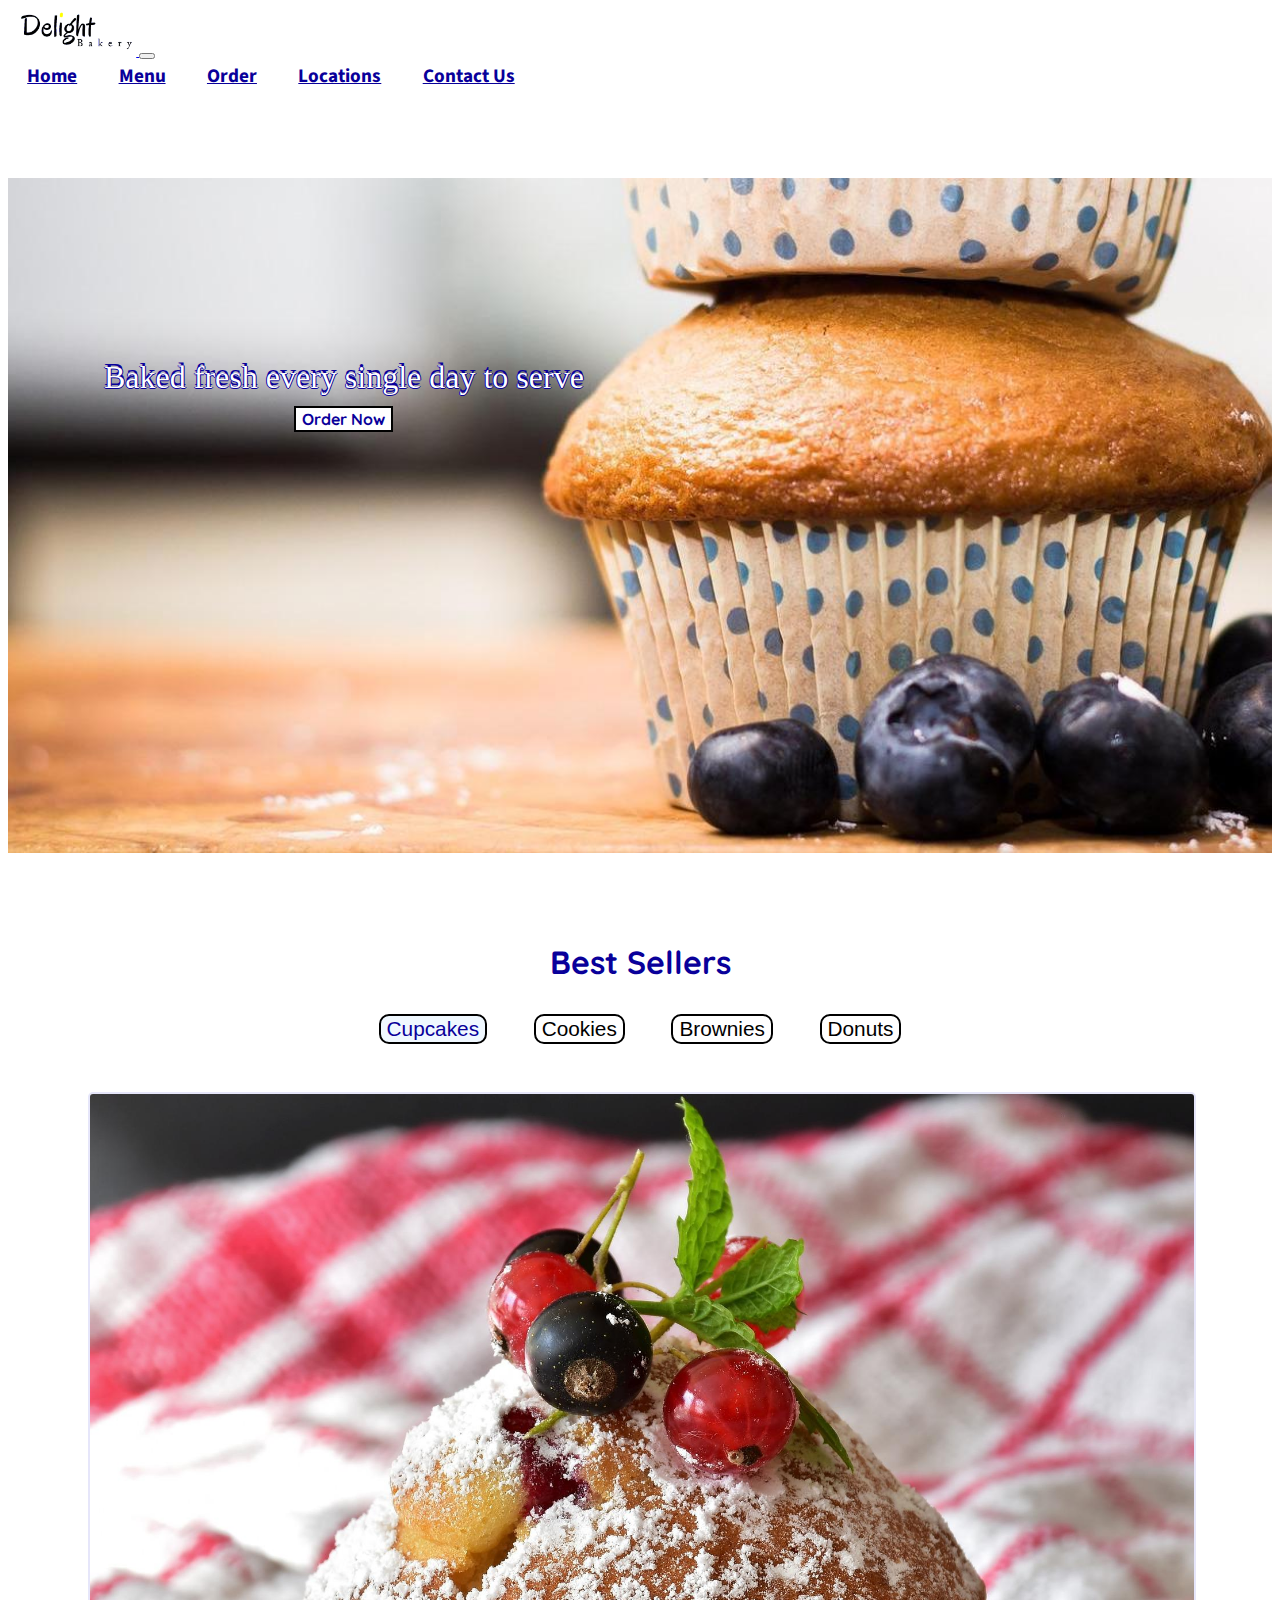
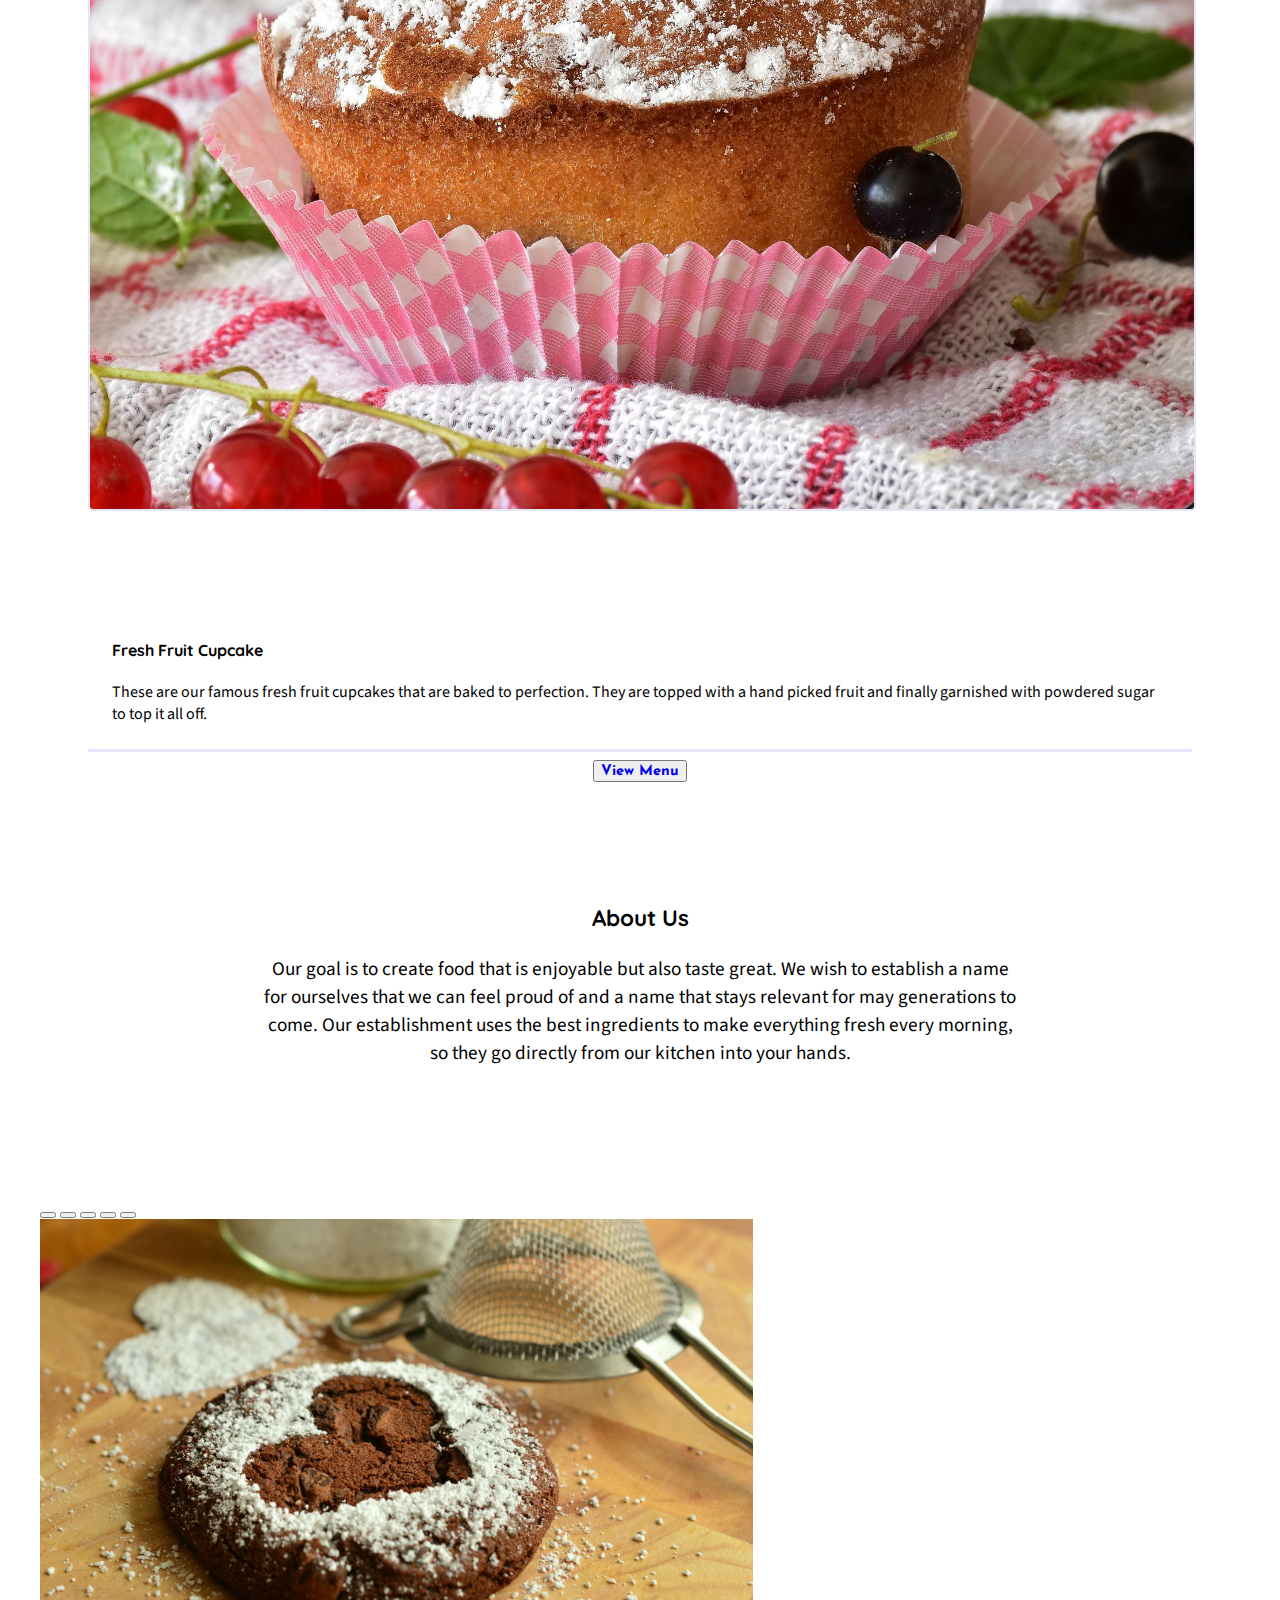
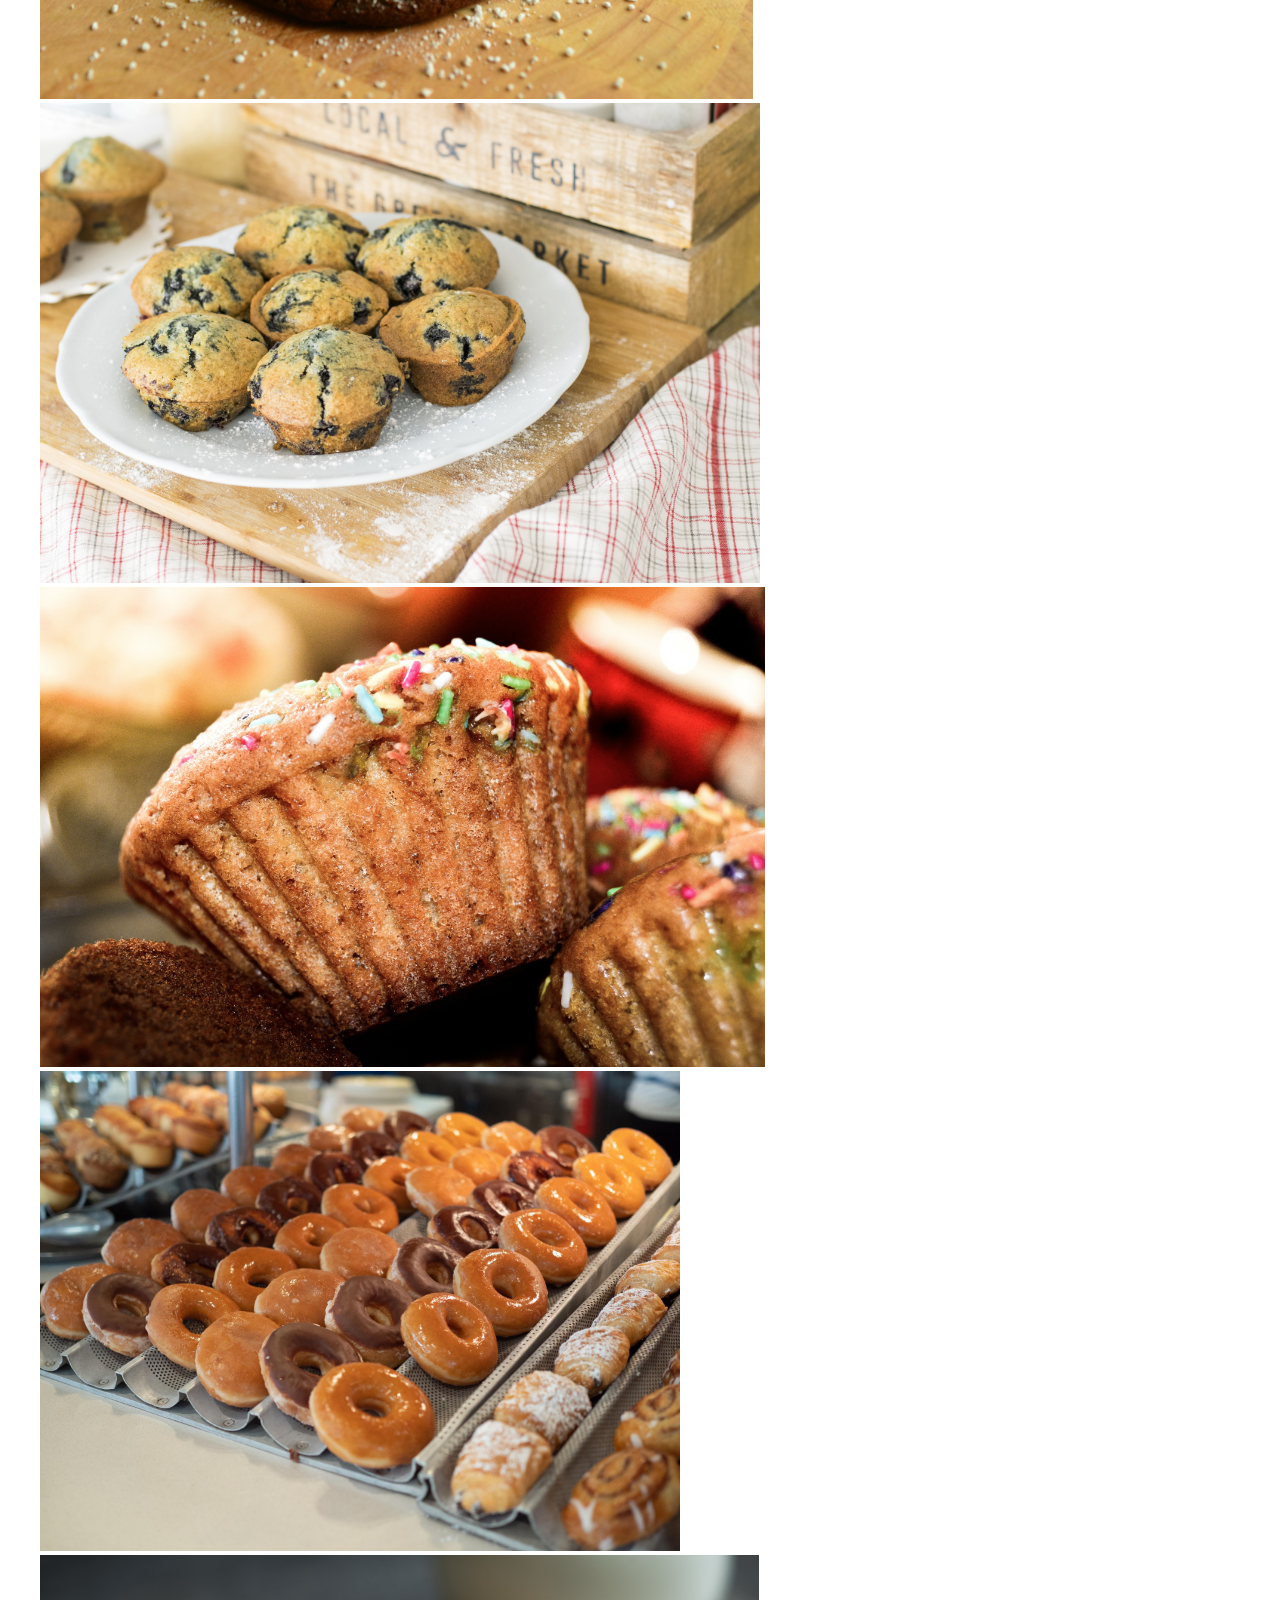
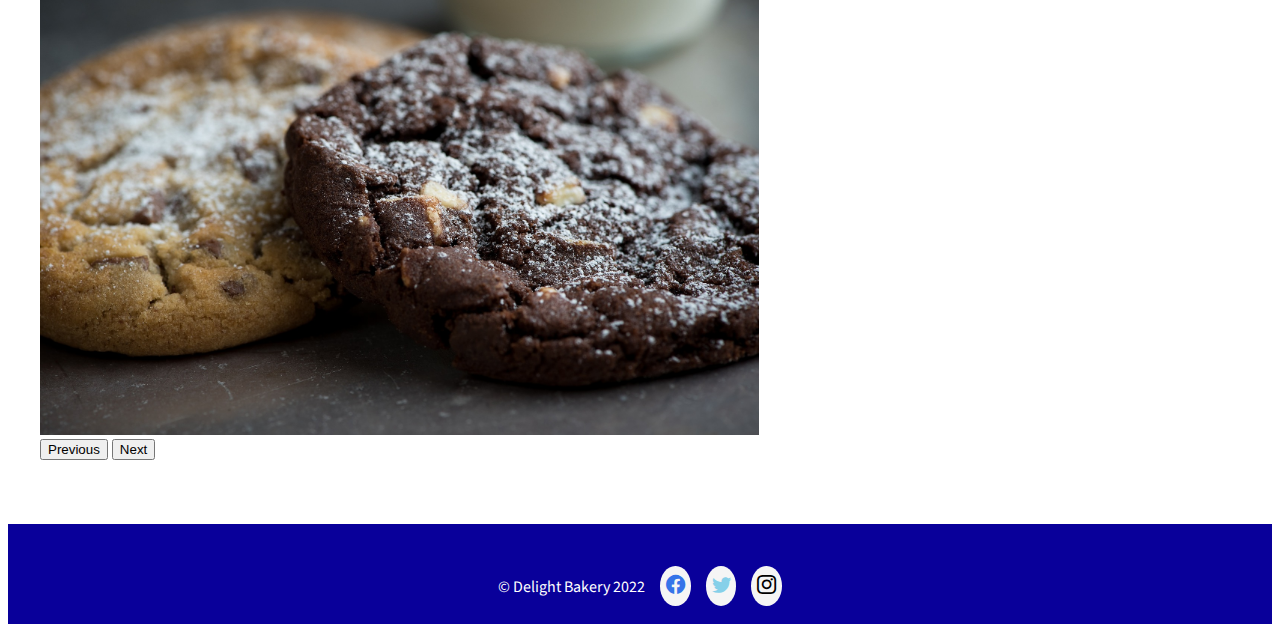
<file: index.html>
<!DOCTYPE html>
<html lang="en">
<head>
    <meta charset="UTF-8">
    <meta http-equiv="X-UA-Compatible" content="IE=edge">
    <meta name="viewport" content="width=device-width, initial-scale=1.0">

    <!-- CSS -->
    <link rel="stylesheet" href="css/global.css">
    <link rel="stylesheet" href="css/index.css">

    <!-- Favicon -->
    <link rel="shortcut icon"  href="images/favicon.ico">    

    <!-- Bootstrap CSS -->
    <link href="https://cdn.jsdelivr.net/npm/bootstrap@5.1.3/dist/css/bootstrap.min.css" rel="stylesheet" integrity="sha384-1BmE4kWBq78iYhFldvKuhfTAU6auU8tT94WrHftjDbrCEXSU1oBoqyl2QvZ6jIW3" crossorigin="anonymous">

    <!-- Bootstrap Icons -->
    <link rel="stylesheet" href="https://cdn.jsdelivr.net/npm/bootstrap-icons@1.8.1/font/bootstrap-icons.css">

    <!-- jQuery -->
    <script src="https://ajax.googleapis.com/ajax/libs/jquery/3.3.1/jquery.min.js"></script>
    <script type="text/javascript" src="js/index.js"></script>

    <!-- Google Fonts -->
    <link rel="preconnect" href="https://fonts.googleapis.com">
    <link rel="preconnect" href="https://fonts.gstatic.com" crossorigin>
    <link href="https://fonts.googleapis.com/css2?family=Josefin+Sans:wght@400;600&family=Quicksand:wght@400;700&family=Source+Sans+Pro:wght@400;700&display=swap" rel="stylesheet">

    <title>Delight Bakery</title>
</head>
<body>
    <!-- Nav -->
    <nav class="navbar navbar-light navbar-expand-lg fixed-top">
        <div class="container-fluid">
            <a class="navbar-brand" href="index.html">
                <img id="logo" src="images/logo.png" alt="logo">
            </a>
            <button class="navbar-toggler" type="button" data-bs-toggle="collapse" data-bs-target="#navbarNavAltMarkup" aria-controls="navbarNavAltMarkup" aria-expanded="false" aria-label="Toggle navigation">
                <span class="navbar-toggler-icon"></span>
            </button>
            <div class="collapse navbar-collapse" id="navbarNavAltMarkup">
                <div class="navbar-nav ms-auto">
                    <a class="nav-link active" aria-current="page" href="index.html">Home</a>
                    <a class="nav-link" href="menu.html">Menu</a>
                    <a class="nav-link" href="order.html">Order</a>
                    <a class="nav-link" href="location.html">Locations</a>
                    <a class="nav-link" href="contact.html">Contact Us</a>
                </div>
            </div>
        </div>
    </nav>
    
    <!-- Main -->
    <main>
        <!-- Hero Image -->
        <div id="heroImage">
            <img src="images/hero1.jpg" alt="hero">
            <div class="col-md-4" id="heroText">Baked fresh every single day to serve
                <br>
                <button id="order" class="btn">
                    <a href="order.html">Order Now</a>
                </button>
            </div>
        </div>

        <!-- Food Items Nav-->
        <div>
            <h1>Best Sellers</h1>

            <div id="foodItems">
                <button id="homeCupcakes" class="btn clicked">Cupcakes</button>
                <button id="homeCookies" class="btn">Cookies</button>
                <button id="homeBrownies" class="btn">Brownies</button>
                <button id="homeDonuts" class="btn">Donuts</button>
            </div>
    
            <div id="foodDisplay" class="row mb-5">
                <!-- Food Image -->
                <div id="foodPic" class="col-md">
                    <img class="h-cupcake" src="images/fruitCupcake.jpg" alt="cupcake">
                    <img class="h-cookie" src="images/chocolatechipCookie.jpg" alt="cookie" style="display: none;">
                    <img class="h-brownie" src="images/fudgeBrownie.jpg" alt="brownie" style="display: none;">
                    <img class="h-donut" src="images/glazedDonut.jpg" alt="donut" style="display: none;">
                </div>
    
                <!-- Food Image Description -->
                <div id="foodDescript" class="col-md">
                    <div class="descript h-cupcake">
                        <h4>Fresh Fruit Cupcake</h4>
                        <p>These are our famous fresh fruit cupcakes that are baked to perfection. They are topped with a hand picked fruit and finally garnished with powdered sugar to top it all off.</p>
                    </div>
                    <div class="descript h-cookie" style="display: none;">
                        <h4>Chocolate Chip Cookies</h4>
                        <p>A cookie with chocolate chips embedded inside and outside.</p>
                    </div>
                    <div class="descript h-brownie" style="display: none;">
                        <h4>Fudge Brownies</h4>
                        <p>These brownies are well-known to be moist and chewy, the perfect combination. Encrusted with a marshmallow top to add even more flavor and texture.</p>
                    </div>
                    <div class="descript h-donut" style="display: none;">
                        <h4>Glazed Donuts</h4>
                        <p>Our signature donuts come in a variety of glazes. Fully covered in chocolate, or opt for a caramel chocolate glaze.</p>
                    </div>
                    <button class="btn">
                        <a id="homeMenuBtn" href="menu.html#cupcakeSection">View Menu</a>
                    </button>
                </div>
            </div>
        </div>
        
        <!-- About -->
        <div id="about">
            <h3><b>About Us</b></h3>
            <p>Our goal is to create food that is enjoyable but also taste great. We wish to establish a name for ourselves that we can feel proud of and a name that stays relevant for may generations to come. Our establishment uses the best ingredients to make everything fresh every morning, so they go directly from our kitchen into your hands.</p>
        </div>

        <!-- Carousel -->
        <div id="carouselExampleIndicators" class="carousel carousel-dark slide carousel-fade" data-bs-ride="carousel">
            <div class="carousel-indicators">
                <button type="button" data-bs-target="#carouselExampleIndicators" data-bs-slide-to="0" class="active" aria-current="true" aria-label="Slide 1"></button>
                <button type="button" data-bs-target="#carouselExampleIndicators" data-bs-slide-to="1" aria-label="Slide 2"></button>
                <button type="button" data-bs-target="#carouselExampleIndicators" data-bs-slide-to="2" aria-label="Slide 3"></button>
                <button type="button" data-bs-target="#carouselExampleIndicators" data-bs-slide-to="3" aria-label="Slide 4"></button>
                <button type="button" data-bs-target="#carouselExampleIndicators" data-bs-slide-to="4" aria-label="Slide 5"></button>
            </div>
            <div class="carousel-inner">
                <div class="carousel-item active">
                    <img src="images/heartCookie.jpg" class="d-block w-100" alt="cupcake">
                </div>
                <div class="carousel-item">
                    <img src="images/blueberryMuffins.jpg" class="d-block w-100" alt="muffin">
                </div>
                <div class="carousel-item">
                    <img src="images/sprinkleCupcake.jpg" class="d-block w-100" alt="cupcake">
                </div>
                <div class="carousel-item">
                    <img src="images/donuts-display.jpg" class="d-block w-100" alt="donut">
                </div>
                <div class="carousel-item">
                    <img src="images/doubleCookie.jpg" class="d-block w-100" alt="cookie">
                </div>
            </div>
            <button class="carousel-control-prev" type="button" data-bs-target="#carouselExampleIndicators" data-bs-slide="prev">
              <span class="carousel-control-prev-icon" aria-hidden="true"></span>
              <span class="visually-hidden">Previous</span>
            </button>
            <button class="carousel-control-next" type="button" data-bs-target="#carouselExampleIndicators" data-bs-slide="next">
              <span class="carousel-control-next-icon" aria-hidden="true"></span>
              <span class="visually-hidden">Next</span>
            </button>
        </div>
    </main>
    
    <!-- Footer -->
    <footer>
        <p>&copy; Delight Bakery 2022 &nbsp; &nbsp; <i class="bi bi-facebook" style="color: rgb(53, 116, 233)"></i> &nbsp; &nbsp; <i class="bi bi-twitter" style="color: rgb(134, 208, 233)"></i>  &nbsp; &nbsp; <i class="bi bi-instagram" style="color: black"></i></p>
    </footer>

    <!-- Bootstrap Bundle with Popper -->
    <script src="https://cdn.jsdelivr.net/npm/bootstrap@5.1.3/dist/js/bootstrap.bundle.min.js" integrity="sha384-ka7Sk0Gln4gmtz2MlQnikT1wXgYsOg+OMhuP+IlRH9sENBO0LRn5q+8nbTov4+1p" crossorigin="anonymous"></script>
    
</body>
</html>
</file>
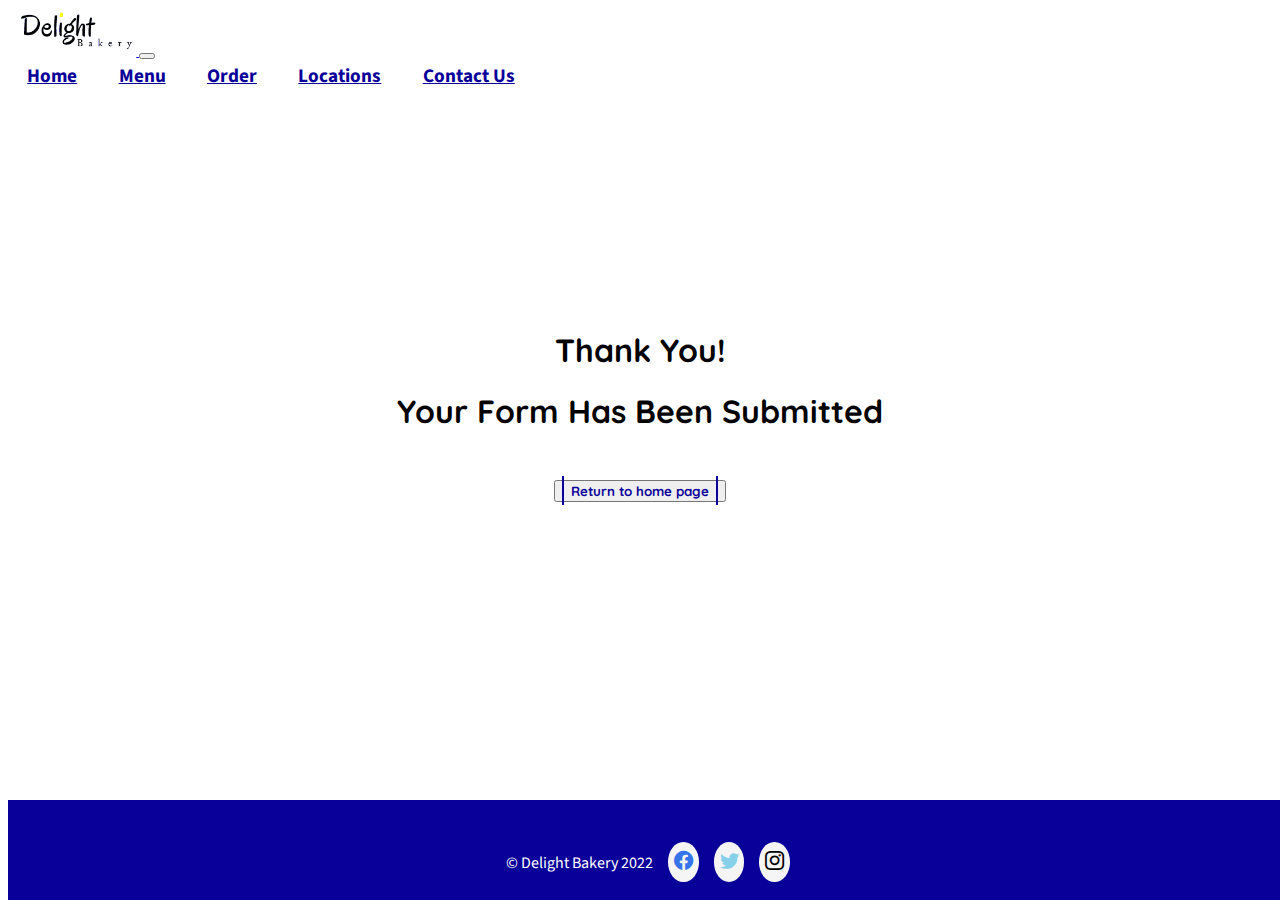
<file: contact-submitted.html>
<!DOCTYPE html>
<html lang="en">
<head>
    <meta charset="UTF-8">
    <meta http-equiv="X-UA-Compatible" content="IE=edge">
    <meta name="viewport" content="width=device-width, initial-scale=1.0">

    <!-- CSS -->
    <link rel="stylesheet" href="css/global.css">
    <link rel="stylesheet" href="css/contact.css">

    <!-- Favicon -->
    <link rel="shortcut icon"  href="images/favicon.ico"> 

    <!-- Bootstrap CSS -->
    <link href="https://cdn.jsdelivr.net/npm/bootstrap@5.1.3/dist/css/bootstrap.min.css" rel="stylesheet" integrity="sha384-1BmE4kWBq78iYhFldvKuhfTAU6auU8tT94WrHftjDbrCEXSU1oBoqyl2QvZ6jIW3" crossorigin="anonymous">

    <!-- Bootstrap Icons -->
    <link rel="stylesheet" href="https://cdn.jsdelivr.net/npm/bootstrap-icons@1.8.1/font/bootstrap-icons.css">

    <!-- Google Fonts -->
    <link rel="preconnect" href="https://fonts.googleapis.com">
    <link rel="preconnect" href="https://fonts.gstatic.com" crossorigin>
    <link href="https://fonts.googleapis.com/css2?family=Josefin+Sans:wght@400;600&family=Quicksand:wght@400;700&family=Source+Sans+Pro:wght@400;700&display=swap" rel="stylesheet">
    
    <title>Delight Bakery - Contact Us</title>
</head>
<body>
    <!-- Nav -->
    <nav class="navbar navbar-light navbar-expand-lg fixed-top">
        <div class="container-fluid">
            <a class="navbar-brand" href="index.html">
                <img id="logo" src="images/logo.png" alt="logo">
            </a>
            <button class="navbar-toggler" type="button" data-bs-toggle="collapse" data-bs-target="#navbarNavAltMarkup" aria-controls="navbarNavAltMarkup" aria-expanded="false" aria-label="Toggle navigation">
                <span class="navbar-toggler-icon"></span>
            </button>
            <div class="collapse navbar-collapse" id="navbarNavAltMarkup">
                <div class="navbar-nav ms-auto">
                    <a class="nav-link active" aria-current="page" href="index.html">Home</a>
                    <a class="nav-link" href="menu.html">Menu</a>
                    <a class="nav-link" href="order.html">Order</a>
                    <a class="nav-link" href="location.html">Locations</a>
                    <a class="nav-link" href="contact.html">Contact Us</a>
                </div>
            </div>
        </div>
    </nav>

    <!-- Main -->
    <main>
        <div id="submitted">
            <h1>Thank You!</h1>
            <h1>Your Form Has Been Submitted</h1>
            <button class="btn">
                <a href="index.html">Return to home page</a>
            </button>
        </div>
    </main>

    <!-- Footer -->
    <footer class="footerFix">
        <p>&copy; Delight Bakery 2022 &nbsp; &nbsp; <i class="bi bi-facebook" style="color: rgb(53, 116, 233)"></i> &nbsp; &nbsp; <i class="bi bi-twitter" style="color: rgb(134, 208, 233)"></i>  &nbsp; &nbsp; <i class="bi bi-instagram" style="color: black"></i></p>
    </footer>

    <!-- Bootstrap Bundle with Popper -->
    <script src="https://cdn.jsdelivr.net/npm/bootstrap@5.1.3/dist/js/bootstrap.bundle.min.js" integrity="sha384-ka7Sk0Gln4gmtz2MlQnikT1wXgYsOg+OMhuP+IlRH9sENBO0LRn5q+8nbTov4+1p" crossorigin="anonymous"></script>

</body>
</html>
</file>
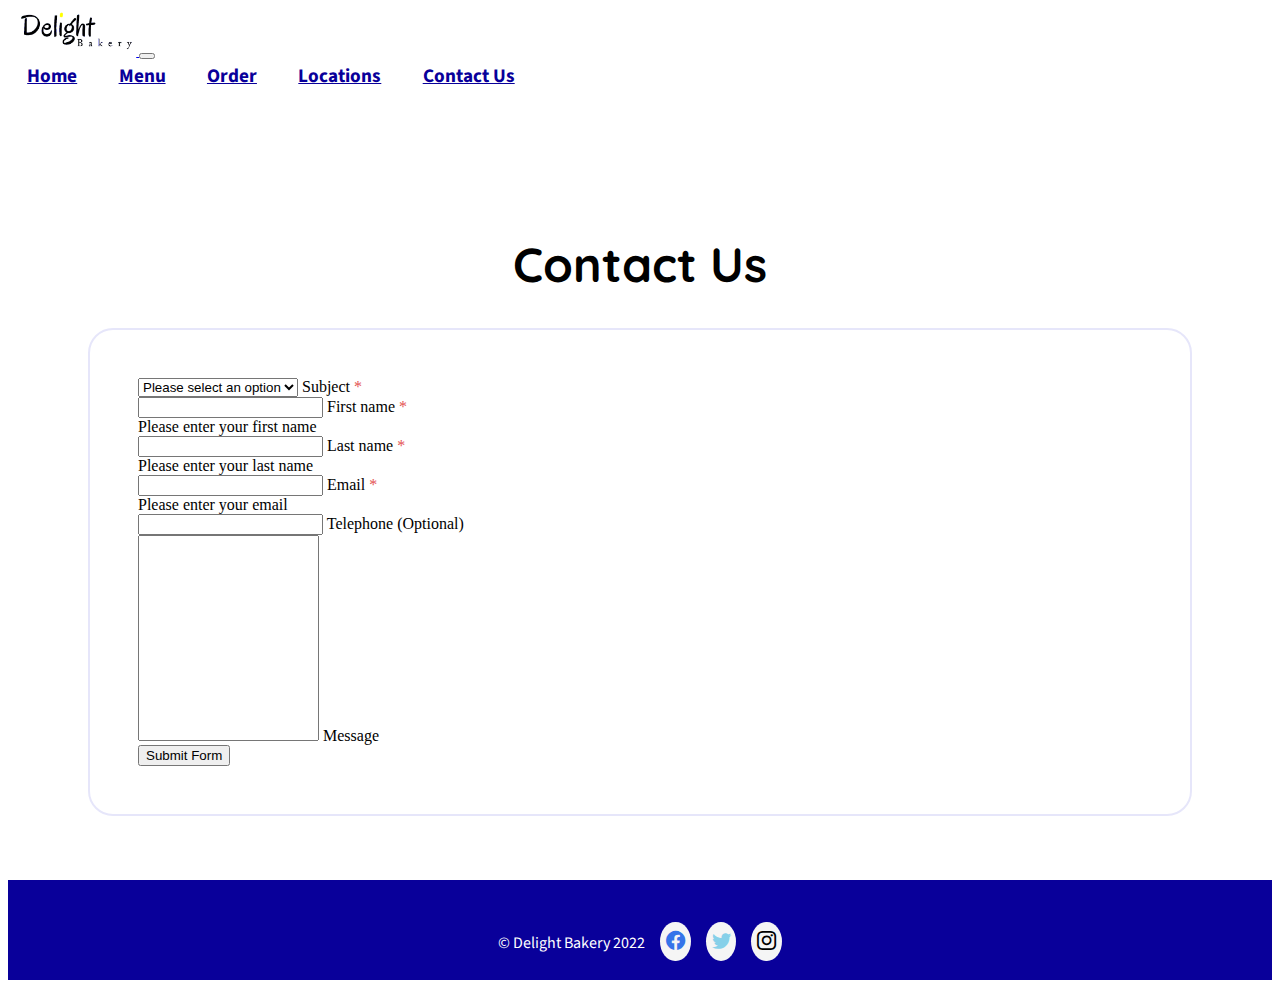
<file: contact.html>
<!DOCTYPE html>
<html lang="en">
<head>
    <meta charset="UTF-8">
    <meta http-equiv="X-UA-Compatible" content="IE=edge">
    <meta name="viewport" content="width=device-width, initial-scale=1.0">

    <!-- CSS -->
    <link rel="stylesheet" href="css/global.css">
    <link rel="stylesheet" href="css/contact.css">

    <!-- Favicon -->
    <link rel="shortcut icon"  href="images/favicon.ico">

    <!-- Bootstrap CSS -->
    <link href="https://cdn.jsdelivr.net/npm/bootstrap@5.1.3/dist/css/bootstrap.min.css" rel="stylesheet" integrity="sha384-1BmE4kWBq78iYhFldvKuhfTAU6auU8tT94WrHftjDbrCEXSU1oBoqyl2QvZ6jIW3" crossorigin="anonymous">

    <!-- Bootstrap Icons -->
    <link rel="stylesheet" href="https://cdn.jsdelivr.net/npm/bootstrap-icons@1.8.1/font/bootstrap-icons.css">

    <!-- Google Fonts -->
    <link rel="preconnect" href="https://fonts.googleapis.com">
    <link rel="preconnect" href="https://fonts.gstatic.com" crossorigin>
    <link href="https://fonts.googleapis.com/css2?family=Josefin+Sans:wght@400;600&family=Quicksand:wght@400;700&family=Source+Sans+Pro:wght@400;700&display=swap" rel="stylesheet">

    <title>Delight Bakery - Contact Us</title>
</head>
<body>
    <!-- Nav -->
    <nav class="navbar navbar-light navbar-expand-lg fixed-top">
        <div class="container-fluid">
            <a class="navbar-brand" href="index.html">
                <img id="logo" src="images/logo.png" alt="logo">
            </a>
            <button class="navbar-toggler" type="button" data-bs-toggle="collapse" data-bs-target="#navbarNavAltMarkup" aria-controls="navbarNavAltMarkup" aria-expanded="false" aria-label="Toggle navigation">
                <span class="navbar-toggler-icon"></span>
            </button>
            <div class="collapse navbar-collapse" id="navbarNavAltMarkup">
                <div class="navbar-nav ms-auto">
                    <a class="nav-link active" aria-current="page" href="index.html">Home</a>
                    <a class="nav-link" href="menu.html">Menu</a>
                    <a class="nav-link" href="order.html">Order</a>
                    <a class="nav-link" href="location.html">Locations</a>
                    <a class="nav-link" href="contact.html">Contact Us</a>
                </div>
            </div>
        </div>
    </nav>

    <!-- Main -->
    <main>
        <h1 class="header">Contact Us</h1>
        
        <!-- Form -->
        <div class="contactPage">
            <form class="needs-validation" novalidate action="contact-submitted.html" method="post">
                <div class="row mb-4">
                    <div class="col-md-4">
                        <div class="form-floating">
                            <select class="form-select form-control" id="subject" required>
                                <option value="">Please select an option </option>
                                <option value="question">Question</option>
                                <option value="suggestion">Suggestion</option>
                                <option value="feedback">Feedback</option>
                                <option value="media">Media Inquiry</option>
                                <option value="other">Other</option>
                            </select>
                            <label for="subject" class="form-label">Subject <span style="color: rgb(228, 81, 81);">*</span></label>
                        </div>
                    </div>   
                </div>
                <div class="row g-4 mb-4">
                    <div class="col-md">
                        <div class="form-floating">
                            <input type="text" class="form-control" id="firstname" pattern="[a-zA-Z].{1,}" required>
                            <label for="firstname" class="form-label">First name <span style="color: rgb(228, 81, 81);">*</span></label>
                            <div class="invalid-feedback">
                                Please enter your first name
                            </div>
                        </div>
                    </div>
                    <div class="col-md">
                        <div class="form-floating">
                            <input type="text" class="form-control" id="lastname" pattern="[a-zA-Z].{1,}" required>
                            <label for="lastname" class="form-label">Last name <span style="color: rgb(228, 81, 81);">*</span></label>
                            <div class="invalid-feedback">
                                Please enter your last name
                            </div>
                        </div>
                    </div>
                </div>
                <div class="form-floating mb-4">
                    <input type="email" class="form-control" id="email" required>
                    <label for="email" class="form-label">Email <span style="color: rgb(228, 81, 81);">*</span></label>
                    <div class="invalid-feedback">
                        Please enter your email
                    </div>
                </div>
                <div class="form-floating mb-4">
                    <input type="text" class="form-control" id="telephone" pattern="\d{3}[\-]\d{3}[\-]\d{4}">
                    <label for="telephone" class="form-label">Telephone <span class="text-muted">(Optional)</span></label>
                </div>
                <div class="form-floating mb-4">
                    <textarea class="form-control" id="message" minlength="5" maxlength="750" required></textarea>
                    <label for="message" class="form-label">Message</label>
                </div>
                <div class="col-12 mt-5">
                    <button class="btn btn-primary" type="submit">Submit Form</button>
                </div>
            </form>
        </div>

        <!-- Bootstrap Form Validation Script-->
        <script>
            // Example starter JavaScript for disabling form submissions if there are invalid fields
            (function () {
            'use strict'

            // Fetch all the forms we want to apply custom Bootstrap validation styles to
            var forms = document.querySelectorAll('.needs-validation')

            // Loop over them and prevent submission
            Array.prototype.slice.call(forms)
                .forEach(function (form) {
                form.addEventListener('submit', function (event) {
                    if (!form.checkValidity()) {
                    event.preventDefault()
                    event.stopPropagation()
                    }

                    form.classList.add('was-validated')
                }, false)
                })
            })()
        </script>
        
    </main>

    <!-- Footer -->
    <footer>
        <p>&copy; Delight Bakery 2022 &nbsp; &nbsp; <i class="bi bi-facebook" style="color: rgb(53, 116, 233)"></i> &nbsp; &nbsp; <i class="bi bi-twitter" style="color: rgb(134, 208, 233)"></i>  &nbsp; &nbsp; <i class="bi bi-instagram" style="color: black"></i></p>
    </footer>

    <!-- Bootstrap Bundle with Popper -->
    <script src="https://cdn.jsdelivr.net/npm/bootstrap@5.1.3/dist/js/bootstrap.bundle.min.js" integrity="sha384-ka7Sk0Gln4gmtz2MlQnikT1wXgYsOg+OMhuP+IlRH9sENBO0LRn5q+8nbTov4+1p" crossorigin="anonymous"></script>

</body>
</html>
</file>
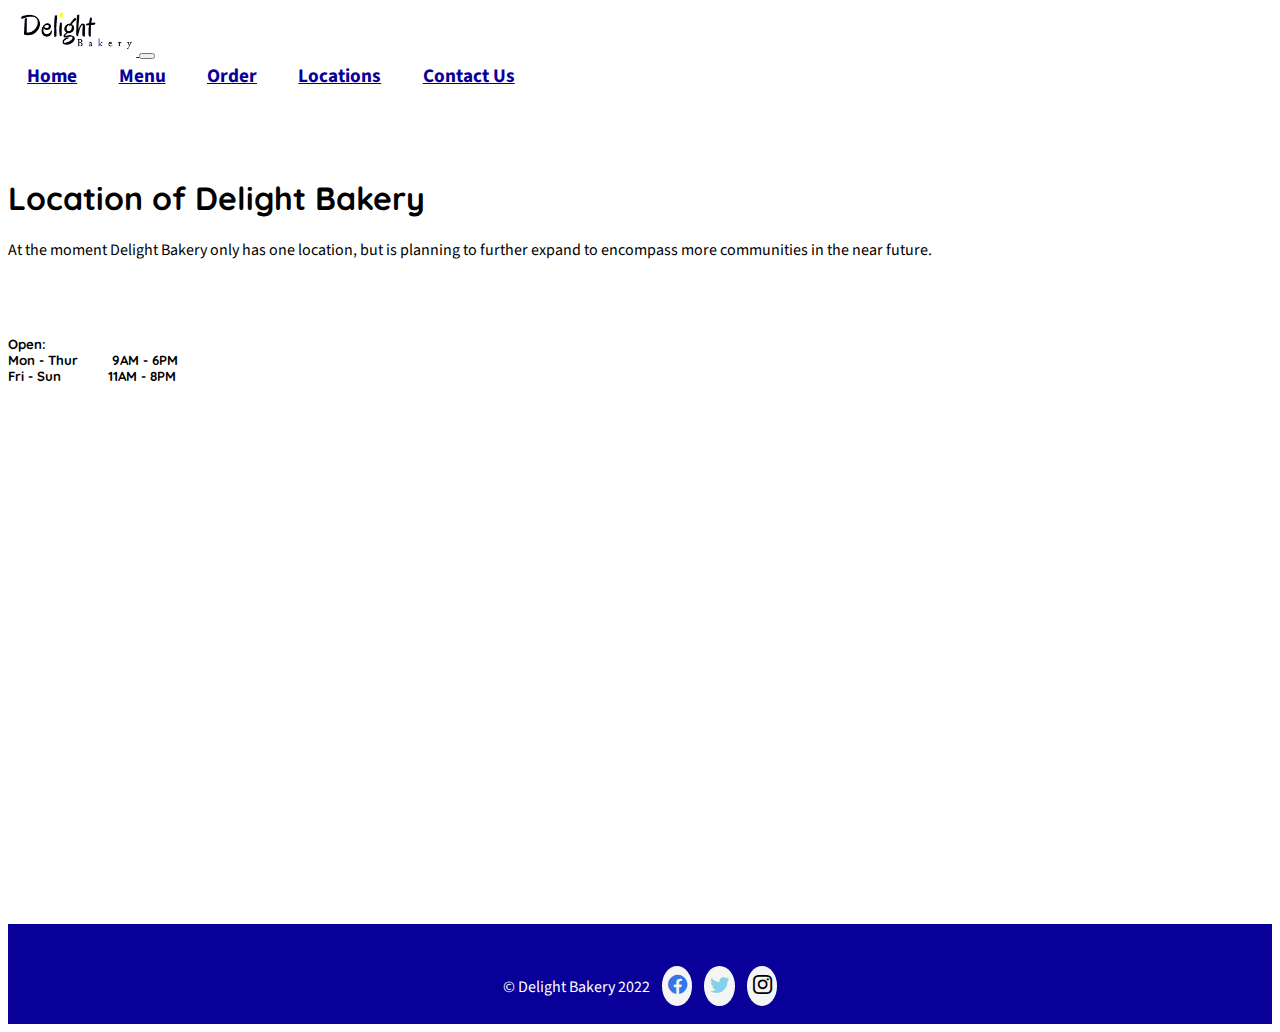
<file: location.html>
<!DOCTYPE html>
<html lang="en">
<head>
    <meta charset="UTF-8">
    <meta http-equiv="X-UA-Compatible" content="IE=edge">
    <meta name="viewport" content="width=device-width, initial-scale=1.0">

    <!-- CSS -->
    <link rel="stylesheet" href="css/global.css">
    <link rel="stylesheet" href="css/location.css">

    <!-- Favicon -->
    <link rel="shortcut icon"  href="images/favicon.ico">

    <!-- Bootstrap CSS -->
    <link href="https://cdn.jsdelivr.net/npm/bootstrap@5.1.3/dist/css/bootstrap.min.css" rel="stylesheet" integrity="sha384-1BmE4kWBq78iYhFldvKuhfTAU6auU8tT94WrHftjDbrCEXSU1oBoqyl2QvZ6jIW3" crossorigin="anonymous">

    <!-- Bootstrap Icons -->
    <link rel="stylesheet" href="https://cdn.jsdelivr.net/npm/bootstrap-icons@1.8.1/font/bootstrap-icons.css">

    <!-- Google Fonts -->
    <link rel="preconnect" href="https://fonts.googleapis.com">
    <link rel="preconnect" href="https://fonts.gstatic.com" crossorigin>
    <link href="https://fonts.googleapis.com/css2?family=Josefin+Sans:wght@400;600&family=Quicksand:wght@400;700&family=Source+Sans+Pro:wght@400;700&display=swap" rel="stylesheet">

    <title>Delight Bakery - Locations</title>
</head>
<body>
    <!-- Nav -->
    <nav class="navbar navbar-light navbar-expand-lg fixed-top">
        <div class="container-fluid">
            <a class="navbar-brand" href="index.html">
              <img id="logo" src="images/logo.png" alt="logo">
            </a>
            <button class="navbar-toggler" type="button" data-bs-toggle="collapse" data-bs-target="#navbarNavAltMarkup" aria-controls="navbarNavAltMarkup" aria-expanded="false" aria-label="Toggle navigation">
                <span class="navbar-toggler-icon"></span>
            </button>
            <div class="collapse navbar-collapse" id="navbarNavAltMarkup">
                <div class="navbar-nav ms-auto">
                    <a class="nav-link active" aria-current="page" href="index.html">Home</a>
                    <a class="nav-link" href="menu.html">Menu</a>
                    <a class="nav-link" href="order.html">Order</a>
                    <a class="nav-link" href="location.html">Locations</a>
                    <a class="nav-link" href="contact.html">Contact Us</a>
                </div>
            </div>
        </div>
    </nav>

    <!-- Main -->
    <main>
        <!-- Google Maps -->
        <div class="container col-xxl-8 px-4 py-5">
            <div class="row flex-lg-row align-items-center g-5 py-5">
                <div class="col-lg-5">
                    <h1 class="display-5 fw-bold lh-1 mb-3">Location of Delight Bakery</h1>
                    <p class="lead"> At the moment Delight Bakery only has one location, but is planning to further expand to encompass more communities in the near future.</p>
                    <br>
                    <br>
                    <h5><b>Open:</b><br>Mon - Thur &emsp;&emsp; 9AM - 6PM<br>Fri - Sun &emsp;&emsp;&emsp; 11AM - 8PM</h5>
                </div>
                <div class="col-10 col-sm-8 col-lg-7">
                    <!--  Place Google Map Here -->
                    <iframe src="https://www.google.com/maps/embed?pb=!1m18!1m12!1m3!1d12091.961301787818!2d-73.99226713022462!3d40.7402384!2m3!1f0!2f0!3f0!3m2!1i1024!2i768!4f13.1!3m3!1m2!1s0x89c259a0ab7d89eb%3A0xbf87ad431830f203!2s55%20Lexington%20Ave%2C%20New%20York%2C%20NY%2010010!5e0!3m2!1sen!2sus!4v1649554906322!5m2!1sen!2sus" width="600" height="450" style="border:0;" allowfullscreen="" loading="lazy" referrerpolicy="no-referrer-when-downgrade"></iframe>
                </div>
                
            </div>
        </div>
    </main>
    
    <!-- Footer -->
    <footer>
        <p>&copy; Delight Bakery 2022 &nbsp;&nbsp; <i class="bi bi-facebook" style="color: rgb(53, 116, 233)"></i> &nbsp;&nbsp; <i class="bi bi-twitter" style="color: rgb(134, 208, 233)"></i>  &nbsp;&nbsp; <i class="bi bi-instagram" style="color: black"></i></p>
    </footer>

    <!-- Bootstrap Bundle with Popper -->
    <script src="https://cdn.jsdelivr.net/npm/bootstrap@5.1.3/dist/js/bootstrap.bundle.min.js" integrity="sha384-ka7Sk0Gln4gmtz2MlQnikT1wXgYsOg+OMhuP+IlRH9sENBO0LRn5q+8nbTov4+1p" crossorigin="anonymous"></script>
    
</body>
</html>
</file>
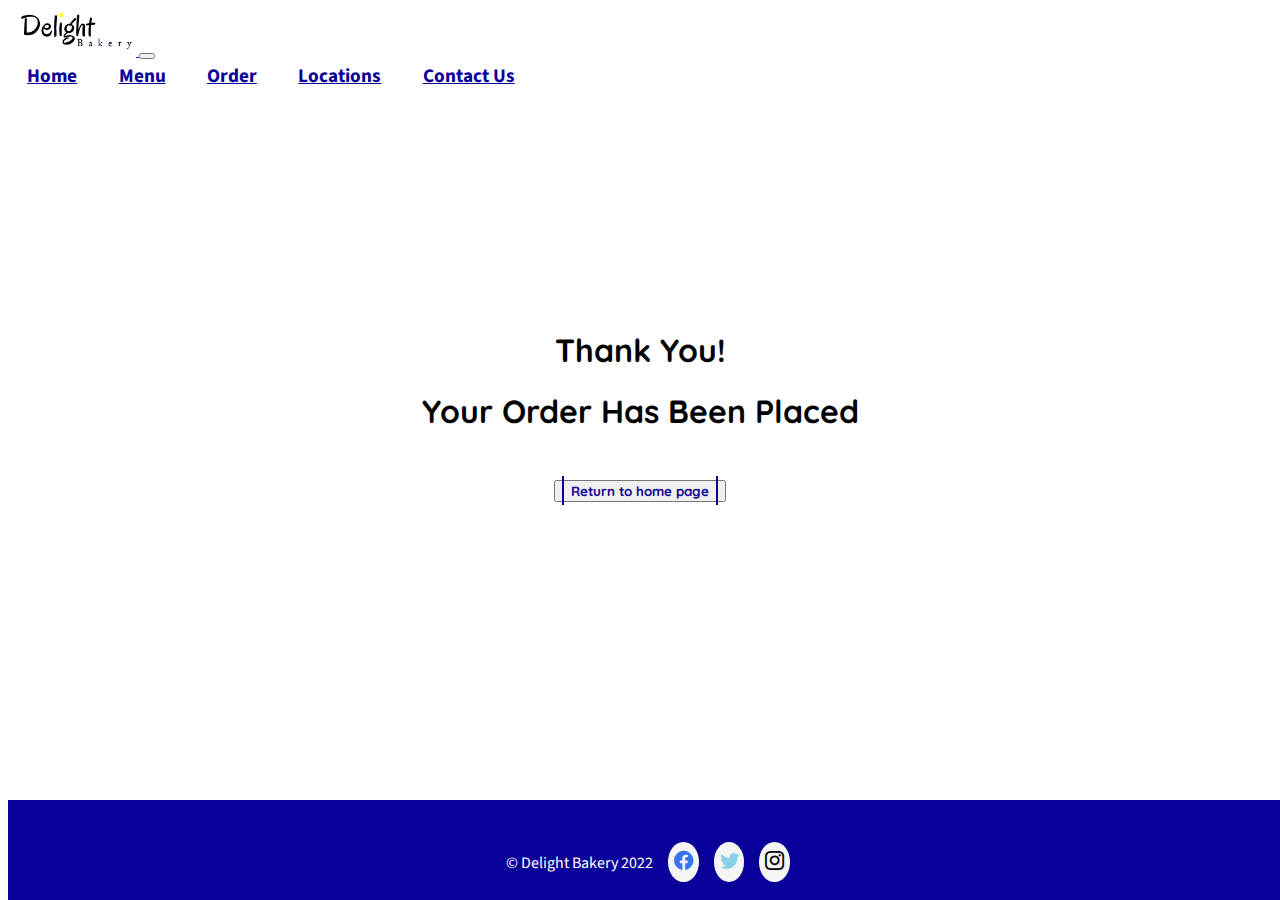
<file: order-submitted.html>
<!DOCTYPE html>
<html lang="en">
<head>
    <meta charset="UTF-8">
    <meta http-equiv="X-UA-Compatible" content="IE=edge">
    <meta name="viewport" content="width=device-width, initial-scale=1.0">

    <!-- CSS -->
    <link rel="stylesheet" href="css/global.css">
    <link rel="stylesheet" href="css/order.css">

    <!-- Favicon -->
    <link rel="shortcut icon"  href="images/favicon.ico"> 

    <!-- Bootstrap CSS -->
    <link href="https://cdn.jsdelivr.net/npm/bootstrap@5.1.3/dist/css/bootstrap.min.css" rel="stylesheet" integrity="sha384-1BmE4kWBq78iYhFldvKuhfTAU6auU8tT94WrHftjDbrCEXSU1oBoqyl2QvZ6jIW3" crossorigin="anonymous">

    <!-- Bootstrap Icons -->
    <link rel="stylesheet" href="https://cdn.jsdelivr.net/npm/bootstrap-icons@1.8.1/font/bootstrap-icons.css">

    <!-- Google Fonts -->
    <link rel="preconnect" href="https://fonts.googleapis.com">
    <link rel="preconnect" href="https://fonts.gstatic.com" crossorigin>
    <link href="https://fonts.googleapis.com/css2?family=Josefin+Sans:wght@400;600&family=Quicksand:wght@400;700&family=Source+Sans+Pro:wght@400;700&display=swap" rel="stylesheet">
    
    <title>Delight Bakery - Ordering</title>
</head>
<body>
    <!-- Nav -->
    <nav class="navbar navbar-light navbar-expand-lg fixed-top">
        <div class="container-fluid">
            <a class="navbar-brand" href="index.html">
                <img id="logo" src="images/logo.png" alt="logo">
            </a>
            <button class="navbar-toggler" type="button" data-bs-toggle="collapse" data-bs-target="#navbarNavAltMarkup" aria-controls="navbarNavAltMarkup" aria-expanded="false" aria-label="Toggle navigation">
                <span class="navbar-toggler-icon"></span>
            </button>
            <div class="collapse navbar-collapse" id="navbarNavAltMarkup">
                <div class="navbar-nav ms-auto">
                    <a class="nav-link active" aria-current="page" href="index.html">Home</a>
                    <a class="nav-link" href="menu.html">Menu</a>
                    <a class="nav-link" href="order.html">Order</a>
                    <a class="nav-link" href="location.html">Locations</a>
                    <a class="nav-link" href="contact.html">Contact Us</a>
                </div>
            </div>
        </div>
    </nav>

    <!-- Main -->
    <main>
        <div id="submitted">
            <h1>Thank You!</h1>
            <h1>Your Order Has Been Placed</h1>
            <button class="btn">
                <a href="index.html">Return to home page</a>
            </button>
        </div>
    </main>

    <!-- Footer -->
    <footer class="footerFix">
        <p>&copy; Delight Bakery 2022 &nbsp; &nbsp; <i class="bi bi-facebook" style="color: rgb(53, 116, 233)"></i> &nbsp; &nbsp; <i class="bi bi-twitter" style="color: rgb(134, 208, 233)"></i>  &nbsp; &nbsp; <i class="bi bi-instagram" style="color: black"></i></p>
    </footer>

    <!-- Bootstrap Bundle with Popper -->
    <script src="https://cdn.jsdelivr.net/npm/bootstrap@5.1.3/dist/js/bootstrap.bundle.min.js" integrity="sha384-ka7Sk0Gln4gmtz2MlQnikT1wXgYsOg+OMhuP+IlRH9sENBO0LRn5q+8nbTov4+1p" crossorigin="anonymous"></script>

</body>
</html>
</file>
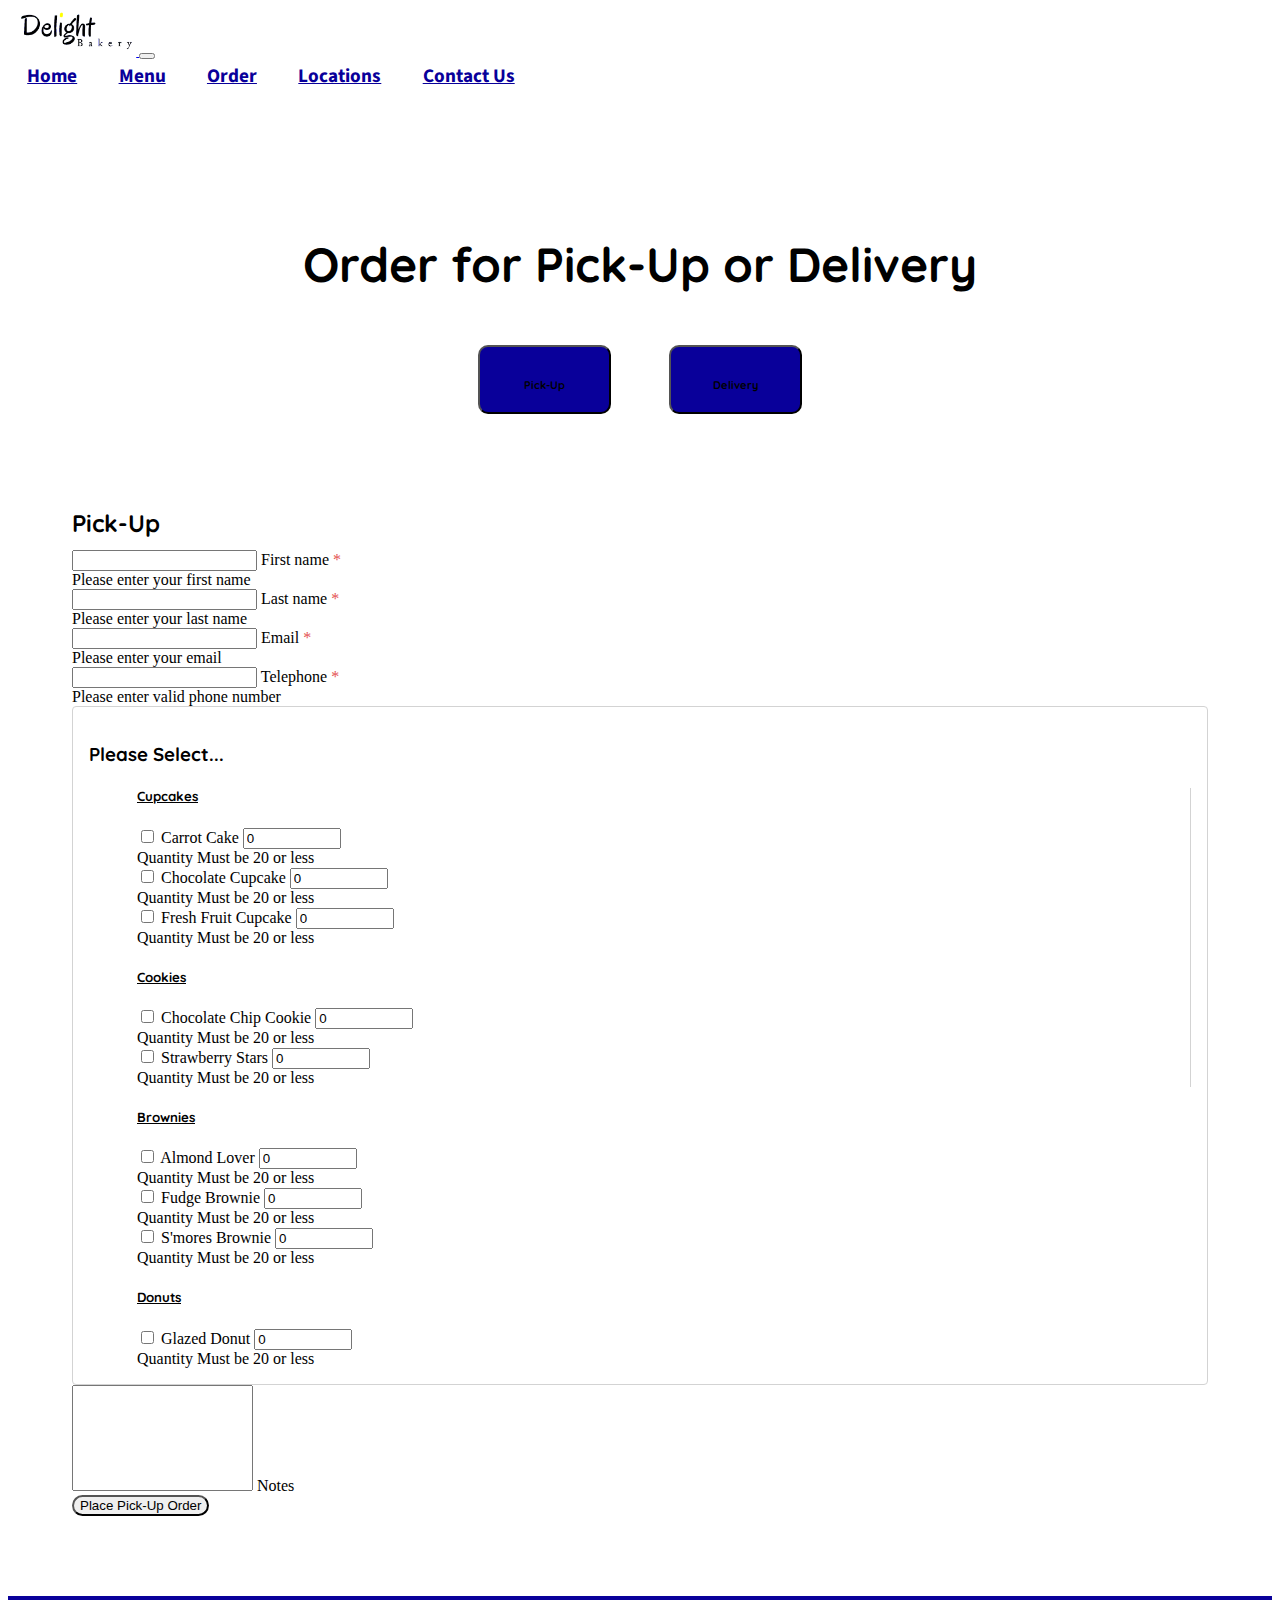
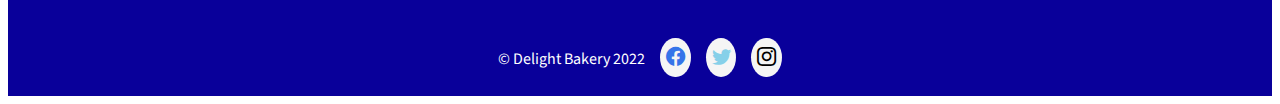
<file: order.html>
<!DOCTYPE html>
<html lang="en">
<head>
    <meta charset="UTF-8">
    <meta http-equiv="X-UA-Compatible" content="IE=edge">
    <meta name="viewport" content="width=device-width, initial-scale=1.0">

    <!-- CSS -->
    <link rel="stylesheet" href="css/global.css">
    <link rel="stylesheet" href="css/order.css">

    <!-- Favicon -->
    <link rel="shortcut icon"  href="images/favicon.ico">

    <!-- Bootstrap CSS -->
    <link href="https://cdn.jsdelivr.net/npm/bootstrap@5.1.3/dist/css/bootstrap.min.css" rel="stylesheet" integrity="sha384-1BmE4kWBq78iYhFldvKuhfTAU6auU8tT94WrHftjDbrCEXSU1oBoqyl2QvZ6jIW3" crossorigin="anonymous">

    <!-- Bootstrap Icons -->
    <link rel="stylesheet" href="https://cdn.jsdelivr.net/npm/bootstrap-icons@1.8.1/font/bootstrap-icons.css">

    <!-- jQuery -->
    <script src="https://ajax.googleapis.com/ajax/libs/jquery/3.3.1/jquery.min.js"></script>
    <script type="text/javascript" src="js/order.js"></script>
    
    <!-- Google Fonts -->
    <link rel="preconnect" href="https://fonts.googleapis.com">
    <link rel="preconnect" href="https://fonts.gstatic.com" crossorigin>
    <link href="https://fonts.googleapis.com/css2?family=Josefin+Sans:wght@400;600&family=Quicksand:wght@400;700&family=Source+Sans+Pro:wght@400;700&display=swap" rel="stylesheet">

    <title>Delight Bakery - Ordering</title>
</head>
<body>
    <!-- Nav -->
    <nav class="navbar navbar-light navbar-expand-lg fixed-top">
        <div class="container-fluid">
            <a class="navbar-brand" href="index.html">
                <img id="logo" src="images/logo.png" alt="logo">
            </a>
            <button class="navbar-toggler" type="button" data-bs-toggle="collapse" data-bs-target="#navbarNavAltMarkup" aria-controls="navbarNavAltMarkup" aria-expanded="false" aria-label="Toggle navigation">
                <span class="navbar-toggler-icon"></span>
            </button>
            <div class="collapse navbar-collapse" id="navbarNavAltMarkup">
                <div class="navbar-nav ms-auto">
                    <a class="nav-link active" aria-current="page" href="index.html">Home</a>
                    <a class="nav-link" href="menu.html">Menu</a>
                    <a class="nav-link" href="order.html">Order</a>
                    <a class="nav-link" href="location.html">Locations</a>
                    <a class="nav-link" href="contact.html">Contact Us</a>
                </div>
            </div>
        </div>
    </nav>

    <!-- Main -->
    <main>
        <h1 class="header">Order for Pick-Up or Delivery</h1>
        
        <!-- Order Type Selection -->
        <div id="selectionBtn">
            <button id="pick-upBtn" class="btn btn-primary clicked"><h5>Pick-Up</h5></button>
            <button id="deliveryBtn" class="btn btn-primary"><h5>Delivery</h5></button>
        </div>

        <!-- Pick-Up -->
        <div id="pick-upForm" class="card card-body ordering">
            <form class="needs-validation" novalidate action="order-submitted.html" method="post">
                <h2>Pick-Up</h2>
                <!-- <div class="mb-4">
                    <input type="time" id="time">
                </div> -->
                <div class="row g-4 mb-4">
                    <div class="col-md">
                        <div class="form-floating">
                            <input type="text" class="form-control" id="firstname" pattern="[a-zA-Z].{1,}" required>
                            <label for="firstname" class="form-label">First name <span style="color: rgb(228, 81, 81);">*</span></label>
                            <div class="invalid-feedback">
                                Please enter your first name
                            </div>
                        </div>
                    </div>
                    <div class="col-md">
                        <div class="form-floating">
                            <input type="text" class="form-control" id="lastname" pattern="[a-zA-Z].{1,}" required>
                            <label for="lastname" class="form-label">Last name <span style="color: rgb(228, 81, 81);">*</span></label>
                            <div class="invalid-feedback">
                                Please enter your last name
                            </div>
                        </div>
                    </div>
                </div>
                <div class="row g-4 mb-4">
                    <div class="col-md-8">
                        <div class="form-floating">
                            <input type="email" class="form-control" id="email" required>
                            <label for="email" class="form-label">Email <span style="color: rgb(228, 81, 81);">*</span></label>
                            <div class="invalid-feedback">
                                Please enter your email
                            </div>
                        </div>
                    </div>
                    <div class="col-md-4">
                        <div class="form-floating">
                            <input type="text" class="form-control" id="telephone" pattern="\d{3}[\-]\d{3}[\-]\d{4}" maxlength="12" required>
                            <label for="telephone" class="form-label">Telephone <span style="color: rgb(228, 81, 81);">*</span></label>
                            <div class="invalid-feedback">
                                Please enter valid phone number
                            </div>
                        </div>
                    </div>
                </div>

                <!-- Selecting What to Order -->
                <div class="row mb-4 checkBoxes">
                    <h3 class="mb-4">Please Select...</h3>
                    <div class="row">
                        <div id="col1" class="col-md">
                            <div class="mb-5">
                                <h5>Cupcakes</h5>
                                <div class="form-check mb-4">
                                    <input class="form-check-input" type="checkbox" id="flexCheckDefault">
                                    <label class="form-check-label" for="flexCheckDefault">
                                        Carrot Cake
                                    </label>
                                    <input type="number" class="form-control quantity" min="0" max="20" value="0" style="width: 90px;">
                                    <div class="invalid-feedback">
                                        Quantity Must be 20 or less
                                    </div>
                                </div>
                                <div class="form-check mb-4">
                                    <input class="form-check-input" type="checkbox" id="flexCheckDefault">
                                    <label class="form-check-label" for="flexCheckDefault">
                                        Chocolate Cupcake
                                    </label>
                                    <input type="number" class="form-control quantity" min="0" max="20" value="0" style="width: 90px;">
                                    <div class="invalid-feedback">
                                        Quantity Must be 20 or less
                                    </div>
                                </div>
                                <div class="form-check mb-4">
                                    <input class="form-check-input" type="checkbox" id="flexCheckDefault">
                                    <label class="form-check-label" for="flexCheckDefault">
                                        Fresh Fruit Cupcake
                                    </label>
                                    <input type="number" class="form-control quantity" min="0" max="20" value="0" style="width: 90px;">
                                    <div class="invalid-feedback">
                                        Quantity Must be 20 or less
                                    </div>
                                </div>
                            </div>
                            <div class="mb-5">
                                <h5>Cookies</h5>
                                <div class="form-check mb-4">
                                    <input class="form-check-input" type="checkbox" id="flexCheckDefault">
                                    <label class="form-check-label" for="flexCheckDefault">
                                        Chocolate Chip Cookie
                                    </label>
                                    <input type="number" class="form-control quantity" min="0" max="20" value="0" style="width: 90px;">
                                    <div class="invalid-feedback">
                                        Quantity Must be 20 or less
                                    </div>
                                </div>
                                <div class="form-check mb-4">
                                    <input class="form-check-input" type="checkbox" id="flexCheckDefault">
                                    <label class="form-check-label" for="flexCheckDefault">
                                        Strawberry Stars
                                    </label>
                                    <input type="number" class="form-control quantity" min="0" max="20" value="0" style="width: 90px;">
                                    <div class="invalid-feedback">
                                        Quantity Must be 20 or less
                                    </div>
                                </div>
                            </div>
                        </div>
                        <div id="col2" class="col-md">
                            <div class="mb-5">
                                <h5>Brownies</h5>
                                <div class="form-check mb-4">
                                    <input class="form-check-input" type="checkbox" id="flexCheckDefault">
                                    <label class="form-check-label" for="flexCheckDefault">
                                        Almond Lover
                                    </label>
                                    <input type="number" class="form-control quantity" min="0" max="20" value="0" style="width: 90px;">
                                    <div class="invalid-feedback">
                                        Quantity Must be 20 or less
                                    </div>
                                </div>
                                <div class="form-check mb-4">
                                    <input class="form-check-input" type="checkbox" id="flexCheckDefault">
                                    <label class="form-check-label" for="flexCheckDefault">
                                        Fudge Brownie
                                    </label>
                                    <input type="number" class="form-control quantity" min="0" max="20" value="0" style="width: 90px;">
                                    <div class="invalid-feedback">
                                        Quantity Must be 20 or less
                                    </div>
                                </div>
                                <div class="form-check mb-4">
                                    <input class="form-check-input" type="checkbox" id="flexCheckDefault">
                                    <label class="form-check-label" for="flexCheckDefault">
                                        S'mores Brownie
                                    </label>
                                    <input type="number" class="form-control quantity" min="0" max="20" value="0" style="width: 90px;">
                                    <div class="invalid-feedback">
                                        Quantity Must be 20 or less
                                    </div>
                                </div>
                            </div>
                            <div class="mb-5">
                                <h5>Donuts</h5>
                                <div class="form-check mb-4">
                                    <input class="form-check-input" type="checkbox" id="flexCheckDefault">
                                    <label class="form-check-label" for="flexCheckDefault">
                                        Glazed Donut
                                    </label>
                                    <input type="number" class="form-control quantity" min="0" max="20" value="0" style="width: 90px;">
                                    <div class="invalid-feedback">
                                        Quantity Must be 20 or less
                                    </div>
                                </div>
                            </div>
                        </div>
                    </div>
                </div>

                <div class="form-floating mb-4">
                    <textarea class="form-control" id="message" maxlength="250"></textarea>
                    <label for="message" class="form-label">Notes</label>
                </div>
                <div class="col-12 mt-5">
                    <button class="btn btn-primary" type="submit">Place Pick-Up Order</button>
                </div>
            </form>
        </div>

        <!-- Delivery -->
        <div id="deliveryForm" class="card card-body ordering" style="display: none;">
            <form class="needs-validation" novalidate action="order-submitted.html" method="post">
                <h2>Delivery</h2>
                <div class="row g-4 mb-4">
                    <div class="col-md">
                        <div class="form-floating">
                            <input type="text" class="form-control" id="firstname" pattern="[a-zA-Z].{1,}" required>
                            <label for="firstname" class="form-label">First name <span style="color: rgb(228, 81, 81);">*</span></label>
                            <div class="invalid-feedback">
                                Please enter your first name
                            </div>
                        </div>
                    </div>
                    <div class="col-md">
                        <div class="form-floating">
                            <input type="text" class="form-control" id="lastname" pattern="[a-zA-Z].{1,}" required>
                            <label for="lastname" class="form-label">Last name <span style="color: rgb(228, 81, 81);">*</span></label>
                            <div class="invalid-feedback">
                                Please enter your last name
                            </div>
                        </div>
                    </div>
                </div>
                <div class="row g-4 mb-4">
                    <div class="col-md-8">
                        <div class="form-floating">
                            <input type="email" class="form-control" id="email" required>
                            <label for="email" class="form-label">Email <span style="color: rgb(228, 81, 81);">*</span></label>
                            <div class="invalid-feedback">
                                Please enter your email
                            </div>
                        </div>
                    </div>
                    <div class="col-md-4">
                        <div class="form-floating">
                            <input type="text" class="form-control" id="telephone2" pattern="\d{3}[\-]\d{3}[\-]\d{4}" maxlength="12" required>
                            <label for="telephone2" class="form-label">Telephone <span style="color: rgb(228, 81, 81);">*</span></label>
                            <div class="invalid-feedback">
                                Please enter valid phone number
                            </div>
                        </div>
                    </div>
                </div>
                <div class="row g-4 mb-4">
                    <div class="col-md-7">
                        <div class="form-floating">
                            <input type="text" class="form-control" id="address" pattern="[a-zA-Z\d].{4,}" required>
                            <label for="address" class="form-label">Address <span style="color: rgb(228, 81, 81);">*</span></label>
                            <div class="invalid-feedback">
                                Please enter your address
                            </div>
                        </div>
                    </div>
                    <div class="col-md-5">
                        <div class="form-floating">
                            <input type="text" class="form-control" id="addressMore">
                            <label for="addressMore" class="form-label">Apt, Unit, Building, Floor, etc <span class="text-muted">(Optional)</span></label>
                        </div>
                    </div>
                </div>
                <div class="row g-4 mb-4">
                    <div class="col-md">
                        <div class="form-floating">
                            <select class="form-select form-control" id="state" required>
                                <option value="NY">NY </option>
                            </select>
                            <label for="subject" class="form-label">State <span style="color: rgb(228, 81, 81);">*</span></label>
                        </div>
                    </div>
                    <div class="col-md">
                        <div class="form-floating">
                            <input type="text" class="form-control" id="city" pattern="[a-zA-Z].{1,}" required>
                            <label for="city" class="form-label">City <span style="color: rgb(228, 81, 81);">*</span></label>
                            <div class="invalid-feedback">
                                Please enter in your city
                            </div>
                        </div>
                    </div>
                    <div class="col-md">
                        <div class="form-floating">
                            <input type="text" class="form-control" id="zip" pattern="(\d{5}([\-]\d{4})?)" required>
                            <label for="zip" class="form-label">Zip Code <span style="color: rgb(228, 81, 81);">*</span></label>
                            <div class="invalid-feedback">
                                Please enter your zip code
                            </div>
                        </div>
                    </div>
                </div>

                <!-- Selecting What to Order -->
                <div class="row mb-4 checkBoxes">
                    <h3 class="mb-4">Please Select...</h3>
                    <div class="row">
                        <div id="col1" class="col-md">
                            <div class="mb-5">
                                <h5>Cupcakes</h5>
                                <div class="form-check mb-4">
                                    <input class="form-check-input" type="checkbox" id="flexCheckDefault">
                                    <label class="form-check-label" for="flexCheckDefault">
                                        Carrot Cake
                                    </label>
                                    <input type="number" class="form-control quantity" min="0" max="20" value="0" style="width: 90px;">
                                    <div class="invalid-feedback">
                                        Quantity Must be 20 or less
                                    </div>
                                </div>
                                <div class="form-check mb-4">
                                    <input class="form-check-input" type="checkbox" id="flexCheckDefault">
                                    <label class="form-check-label" for="flexCheckDefault">
                                        Chocolate Cupcake
                                    </label>
                                    <input type="number" class="form-control quantity" min="0" max="20" value="0" style="width: 90px;">
                                    <div class="invalid-feedback">
                                        Quantity Must be 20 or less
                                    </div>
                                </div>
                                <div class="form-check mb-4">
                                    <input class="form-check-input" type="checkbox" id="flexCheckDefault">
                                    <label class="form-check-label" for="flexCheckDefault">
                                        Fresh Fruit Cupcake
                                    </label>
                                    <input type="number" class="form-control quantity" min="0" max="20" value="0" style="width: 90px;">
                                    <div class="invalid-feedback">
                                        Quantity Must be 20 or less
                                    </div>
                                </div>
                            </div>
                            <div class="mb-5">
                                <h5>Cookies</h5>
                                <div class="form-check mb-4">
                                    <input class="form-check-input" type="checkbox" id="flexCheckDefault">
                                    <label class="form-check-label" for="flexCheckDefault">
                                        Chocolate Chip Cookie
                                    </label>
                                    <input type="number" class="form-control quantity" min="0" max="20" value="0" style="width: 90px;">
                                    <div class="invalid-feedback">
                                        Quantity Must be 20 or less
                                    </div>
                                </div>
                                <div class="form-check mb-4">
                                    <input class="form-check-input" type="checkbox" id="flexCheckDefault">
                                    <label class="form-check-label" for="flexCheckDefault">
                                        Strawberry Stars
                                    </label>
                                    <input type="number" class="form-control quantity" min="0" max="20" value="0" style="width: 90px;">
                                    <div class="invalid-feedback">
                                        Quantity Must be 20 or less
                                    </div>
                                </div>
                            </div>
                        </div>
                        <div id="col2" class="col-md">
                            <div class="mb-5">
                                <h5>Brownies</h5>
                                <div class="form-check mb-4">
                                    <input class="form-check-input" type="checkbox" id="flexCheckDefault">
                                    <label class="form-check-label" for="flexCheckDefault">
                                        Almond Lover
                                    </label>
                                    <input type="number" class="form-control quantity" min="0" max="20" value="0" style="width: 90px;">
                                    <div class="invalid-feedback">
                                        Quantity Must be 20 or less
                                    </div>
                                </div>
                                <div class="form-check mb-4">
                                    <input class="form-check-input" type="checkbox" id="flexCheckDefault">
                                    <label class="form-check-label" for="flexCheckDefault">
                                        Fudge Brownie
                                    </label>
                                    <input type="number" class="form-control quantity" min="0" max="20" value="0" style="width: 90px;">
                                    <div class="invalid-feedback">
                                        Quantity Must be 20 or less
                                    </div>
                                </div>
                                <div class="form-check mb-4">
                                    <input class="form-check-input" type="checkbox" id="flexCheckDefault">
                                    <label class="form-check-label" for="flexCheckDefault">
                                        S'mores Brownie
                                    </label>
                                    <input type="number" class="form-control quantity" min="0" max="20" value="0" style="width: 90px;">
                                    <div class="invalid-feedback">
                                        Quantity Must be 20 or less
                                    </div>
                                </div>
                            </div>
                            <div class="mb-5">
                                <h5>Donuts</h5>
                                <div class="form-check mb-4">
                                    <input class="form-check-input" type="checkbox" id="flexCheckDefault">
                                    <label class="form-check-label" for="flexCheckDefault">
                                        Glazed Donut
                                    </label>
                                    <input type="number" class="form-control quantity" min="0" max="20" value="0" style="width: 90px;">
                                    <div class="invalid-feedback">
                                        Quantity Must be 20 or less
                                    </div>
                                </div>
                            </div>
                        </div>
                    </div>
                </div>

                <div class="form-floating mb-4">
                    <textarea class="form-control" id="message" maxlength="250"></textarea>
                    <label for="message" class="form-label">Notes / Delivery Instructions</label>
                </div>
                <div class="col-12 mt-5">
                    <button class="btn btn-primary" type="submit">Place Delivery Order</button>
                </div>
            </form>
        </div>
  
        <!-- Bootstrap Form Validation Script-->
        <script>
            // Example starter JavaScript for disabling form submissions if there are invalid fields
            (function () {
            'use strict'

            // Fetch all the forms we want to apply custom Bootstrap validation styles to
            var forms = document.querySelectorAll('.needs-validation')

            // Loop over them and prevent submission
            Array.prototype.slice.call(forms)
                .forEach(function (form) {
                form.addEventListener('submit', function (event) {
                    if (!form.checkValidity()) {
                    event.preventDefault()
                    event.stopPropagation()
                    }

                    form.classList.add('was-validated')
                }, false)
                })
            })()
        </script>
        
    </main>
    
    <!-- Footer -->
    <footer>
        <p>&copy; Delight Bakery 2022 &nbsp; &nbsp; <i class="bi bi-facebook" style="color: rgb(53, 116, 233)"></i> &nbsp; &nbsp; <i class="bi bi-twitter" style="color: rgb(134, 208, 233)"></i>  &nbsp; &nbsp; <i class="bi bi-instagram" style="color: black"></i></p>
    </footer>

    <!-- Bootstrap Bundle with Popper -->
    <script src="https://cdn.jsdelivr.net/npm/bootstrap@5.1.3/dist/js/bootstrap.bundle.min.js" integrity="sha384-ka7Sk0Gln4gmtz2MlQnikT1wXgYsOg+OMhuP+IlRH9sENBO0LRn5q+8nbTov4+1p" crossorigin="anonymous"></script>
    
</body>
</html>
</file>
<file: css/global.css>
h1, h2, h3, h4, h5, h6 {
    font-family: 'Quicksand', sans-serif;
}

p {
    font-family: 'Source Sans Pro', sans-serif;
}

html {
    overflow-y: scroll;
}

img {
    width: 100%;
    height: 100%;
    -webkit-user-drag: none;
    -khtml-user-drag: none;
    -moz-user-drag: none;
    -o-user-drag: none;
}

main {
    margin-top: 5.5em;
}

/* Nav */
#logo {
    height: 3em;
    width: auto;
    margin-left: 0.5em;
}

nav {
    font-family: 'Source Sans Pro', sans-serif;
    background-color: white;
}

.navbar .container-fluid .navbar-collapse .navbar-nav a {
    color: #09009a;
    font-size: 1.2em;
    margin: 0.5em 1em 0.5em 1em;
    font-weight: bold;
}

.navbar a:hover {
    text-decoration-line: underline;
    text-decoration-thickness: 3px;
}

/* Footer */
footer {
    font-family: 'Source Sans Pro', sans-serif;
    background-color: #09009a;
    text-align: center;
    margin-top: 4em;
    padding-top: 2em;
    padding-bottom: 0.5em;
    cursor: default;
    color: white;
}

.footerFix {
    position: absolute;
    bottom: 0;
    width: 100%;
}

.bi {
    font-size: 1.2em; 
    border-radius: 50%; 
    padding: 0.3em;
    background-color: whitesmoke;
}
</file>
<file: css/index.css>
/* Hero Image */
#heroImage {
    position: relative;
}

#heroImage img {
    height: 75vh;
    width: 100%;
    object-fit: cover;
    margin-bottom: 4em;
}

#heroImage #heroText {
    position: absolute;
    top: 15%;
    text-align: center;
    color: white;
    font-size: 3em;
    text-shadow: 1px 0 0 #09009a, 0 -3px 0 #09009a, 0 1px 0 #09009a, -1px 0 0 #09009a;
    margin-left: 2em;
    padding: 1em;
}

#order {
    border: 2px solid black;
    background-color: white;
}

#order:hover {
    background-color: lavender;
}

#order a {
    text-decoration: none;
    color: #09009a;
    font-size: 1.2em;
    font-family: 'Quicksand', sans-serif;
    font-weight: bold;
}

/* Food Items Nav */
h1 {
    text-align: center;
    color: #09009a;
}

#foodItems {
    text-align: center;
    margin-top: 2em;
    font-family: 'Josefin Sans', sans-serif;
}

#foodItems button {
    text-align: center;
    width: 6em;
    margin: 0 2em 0 2em;
    border-radius: 10px;
    background-color: white;
    font-size: 1.3em;
    border: 2px solid black;
}

#foodItems button:hover {
    color: #09009a;
    background-color: aliceblue;
}

#foodItems .clicked {
    color: #09009a;
    background-color: aliceblue;
}

/* Food Image + Description */
#foodDisplay {
    margin: 3em 5em 7em 5em;
    /* border: 5px solid black; */
}

#foodPic {
    height: 50vh;
    width: auto;
}

#foodPic img {
    object-fit: cover;
    border-radius: 5px;
    border: 2px solid lavender;
    margin-left: 4em;
}

#foodDescript {
    /* border: 2px solid lavender; */
    border-radius: 5px;
    text-align: center;
    margin: 5em 6em 5em 7em;
}

.descript {
    padding: 1.5em 1.5em 0.5em 1.5em;
    border-bottom: 3px solid lavender;
    margin-bottom: .5em;
    text-align: left;
}

.descript h4 {
    font-weight: bold;
}

#foodDescript button {
    margin-bottom: .5em;
}

#foodDescript button a {
    text-decoration: none;
    font-family: 'Josefin Sans', sans-serif;
    font-size: 1.1em;
    font-weight: bold;
}

/* About */
#about {
    margin: 6em 20% 7em 20%;
    text-align: center;
    font-size: 1.2em;
}

/* Carousel */
.carousel {
    margin: 2em;
}

.carousel-inner img {
    object-fit: cover;
    height: 30rem;
    width: auto;
}

/* Mobile-Responsive */
@media only screen and (max-width: 1280px) {
    #heroImage #heroText {
        font-size: 2em;
        top: 20%;
    }

    #foodItems button {
        margin: 0 1em 0 1em;
        width: auto;
    }

    #foodDisplay {
        margin: 3em 5em 7em 5em;
    }
    
    #foodPic {
        height: auto;
    }
    
    #foodPic img {
        margin-left: 0;
    }
    
    #foodDescript {
        margin: 5em 0 5em 0;
    }
    
}

@media only screen and (max-width: 768px) {
    #heroImage #heroText {
        font-size: 2em;
        top: 20%;
        margin-left: 0;
    }
    
    #foodItems button {
        margin: 0;
        width: auto;
    }

    #foodPic img {
        margin-left: 0;
    }
    
    #foodDescript {
        margin: 0;
        border: none;
    }
}
</file>
<file: css/contact.css>
.header {
    text-align: center;
    margin-top: 3em;
    margin-bottom: 0.7em;
    font-size: 3em;
}

/* Form */
.contactPage {
    margin: 1.5em 10em 4em 10em;
    /* border: 1px solid rgb(253, 253, 142); */
    border: 2px solid lavender;
    border-radius: 25px;
    padding: 3em;
}
.contactPage #message {
    height: 200px;
    resize: none;
}

    /* Contact - Submitted Page */
#submitted {
    text-align: center;
    margin-top: 15em;
}

#submitted button {
    margin-top: 2em;
}

#submitted button a {
    text-decoration: none;
    border-right: 2px solid #09009a;
    border-left: 2px solid #09009a;
    padding: 0.5em;
    color: #09009a;
    font-family: 'Quicksand', sans-serif;
    font-weight: bold;
}

#submitted button:hover {
    transform: scale(1.05);
}

/* Mobile-Responsive */
@media only screen and (max-width: 1280px) {
    /* Contact Page */
    .contactPage {
    margin: 1.5em 5em 4em 5em;
    }
}

@media only screen and (max-width: 768px) {
    /* Contact Page */
    .contactPage {
        margin: 1.5em 2em 4em 2em;
    }
}
</file>
<file: css/location.css>
iframe {
    width: 100%;
}

@media only screen and (max-width: 768px) {
    iframe {
        margin-left: 3em;
    }
}
</file>
<file: css/order.css>
.header {
    text-align: center;
    margin-top: 3em;
    margin-bottom: 0.5em;
    font-size: 3em;
}

#selectionBtn {
    text-align: center;
}

#selectionBtn button{
    text-align: center;
    padding-top: 1em;
    width: 10em;
    border-radius: 10px;
    margin: 2em;
    background-color: #09009a;
}

#selectionBtn .clicked {
    background-color: #09009a;
}

/* Order Forms */
.ordering {
    margin: 2em 4em 4em 4em;
}

form {
    padding: 1em 2em 1em 2em;
}

form h2 {
    margin-bottom: 0.5em;
}

#pick-upForm button, #deliveryForm button {
    border-radius: 20px;
}

#pick-upForm #message, #deliveryForm #message {
    height: 100px;
    resize: none;
}

/* Selecting What to Order */
#pick-upForm .checkBoxes, #deliveryForm .checkBoxes{
    margin: 0;
    padding: 1em;
    border: 1px solid lightgrey;
    border-radius: 0.25rem;
}

#pick-upForm .checkBoxes #col1, #deliveryForm .checkBoxes #col1 {
    border-right: 1px solid lightgray;
    padding-right: 3em;
    padding-left: 3em;
}

#pick-upForm .checkBoxes #col2, #deliveryForm .checkBoxes #col2 {
    padding-left: 3em;
}

#pick-upForm .checkBoxes h5, #deliveryForm .checkBoxes h5 {
    text-decoration: underline;
}

#pick-upForm .checkBoxes .quantity, #deliveryForm .checkBoxes .quantity {
    width: 10px;
    float: right;
}

    /* Order - Submitted Page */
#submitted {
    text-align: center;
    margin-top: 15em;
}
#submitted button {
    margin-top: 2em;
}

#submitted button a {
    text-decoration: none;
    border-right: 2px solid #09009a;
    border-left: 2px solid #09009a;
    padding: 0.5em;
    color: #09009a;
    font-family: 'Quicksand', sans-serif;
    font-weight: bold;
}

#submitted button:hover {
    transform: scale(1.05);
}

/* Mobile-Responsive */
@media only screen and (max-width: 1280px) {
    .ordering {
        margin-left: 2em;
        margin-right: 2em;
    }
    #pick-upForm .checkBoxes .quantity, #deliveryForm .checkBoxes .quantity {
        float: none;
    }
}

@media only screen and (max-width: 768px) {
    #pick-upForm .checkBoxes #col1, #deliveryForm .checkBoxes #col1 {
        border-right: none;
        padding-right: 0;
        padding-left: 1em;
    }
    
    #pick-upForm .checkBoxes #col2, #deliveryForm .checkBoxes #col2 {
        padding-left: 1em;
    }

}
</file>
